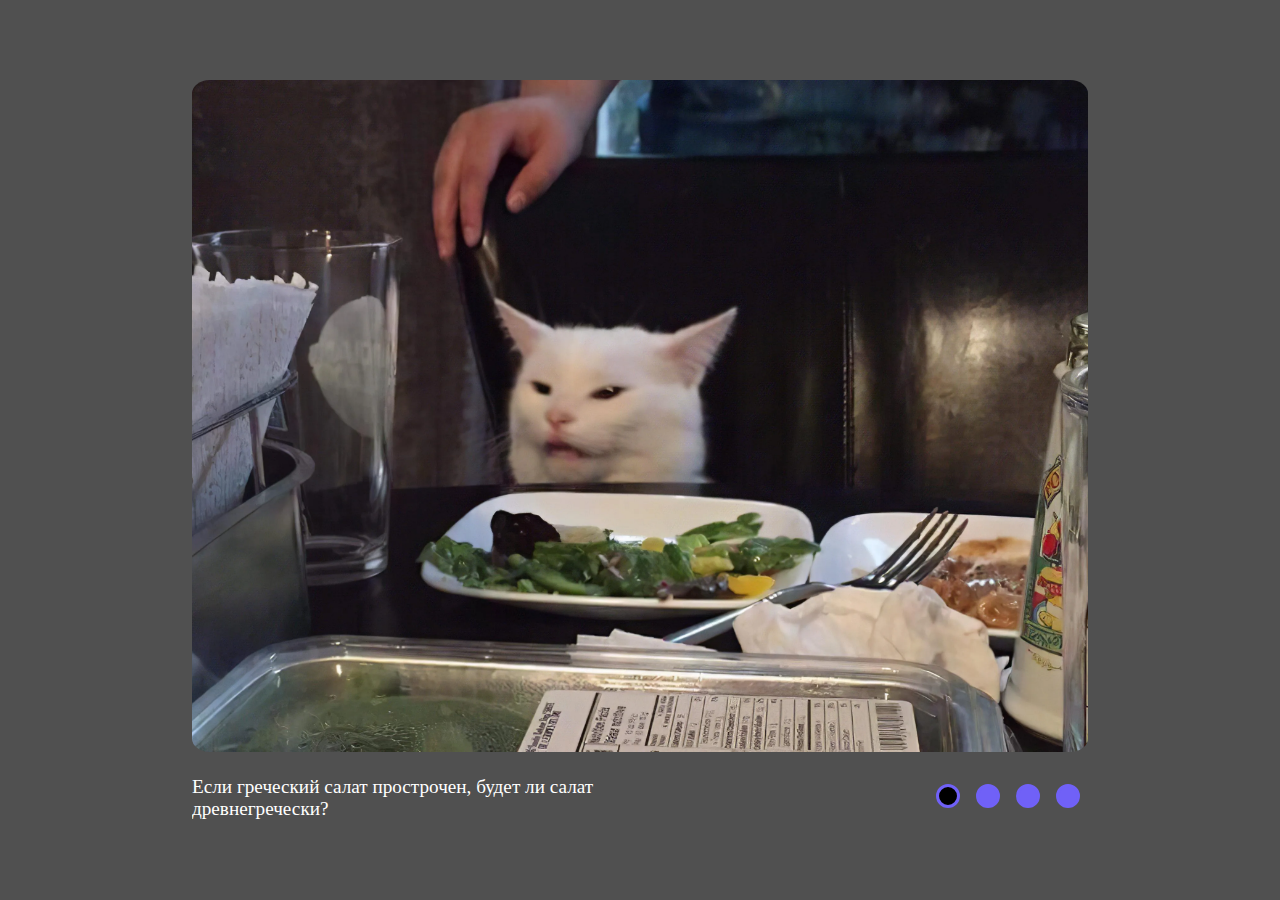
<file: cssMemeSlider/index.html>
<!DOCTYPE html>
<html lang="en">
<head>
    <meta charset="UTF-8">
    <meta name="viewport" content="width=device-width, initial-scale=1.0">
    <title>cssMemeSlider</title>
    <link rel="stylesheet" href="./css/normalize.css">
    <link rel="stylesheet" href="./css/style.css">
</head>
<body>
    <div class="container">
      <div class="content">
        <input type="radio" name="slider" id="button-1" checked>
        <input type="radio" name="slider" id="button-2">
        <input type="radio" name="slider" id="button-3">
        <input type="radio" name="slider" id="button-4">
        <ul class="slider list-reset">
          <li class="slide slide-1"><img src="./img/1614329768_preview_wp5166510.webp" alt="slide-1"></li>
          <li class="slide slide-2"><img src="./img/52113037_38b799511615980c7450d11fda6d990e_800.webp" alt="slide-2"></li>
          <li class="slide slide-3"><img src="./img/6UTFReMtgVqrtonIPYj-tA.webp" alt="slide-3"></li>
          <li class="slide slide-4"><img src="./img/Doge.webp" alt="slide-4"></li>
        </ul>
        <div class="pagination">
          <label class="custom-btn" for="button-1"><span class="indicator"></span></label>
          <label class="custom-btn" for="button-2"><span class="indicator"></span></label>
          <label class="custom-btn" for="button-3"><span class="indicator"></span></label>
          <label class="custom-btn" for="button-4"><span class="indicator"></span></label>
        </div>
        <div class="wrapper-text">
          <ul class="texts-list list-reset">
            <li class="text-item"><p class="descr">Если греческий салат прострочен, будет ли салат древнегречески?</p></li>
            <li class="text-item"><p class="descr">Когда болеешь, и нужно выходить на работу</p></li>
            <li class="text-item"><p class="descr">Батя который пришел на помощь</p></li>
            <li class="text-item"><p class="descr">Это фиаско, Братан!</p></li>
          </ul>
        </div>   
      </div> 
    </div>   
</body>
</html>
</file>
<file: cssMemeSlider/css/style.css>
html {
    box-sizing: border-box;
    scroll-behavior: smooth;
  }

  body {
    background-color: rgb(80, 80, 80);
  }
  
  *,
  *::before,
  *::after {
    box-sizing: inherit;
  }
  
  a {
    color: inherit;
    text-decoration: none;
  }
  
  img {
    max-width: 100%;
    vertical-align: middle;
  }

  .list-reset {
    margin: 0;
    padding: 0;
    list-style: none;
  }

  .container {
    margin: 0 auto;
    height: 100vh;
    align-content: center;
    padding: 0 2em;
    max-width: 60em;
  }

  .content {
    display: flex;
    flex-wrap: wrap;
    justify-content: space-between;
  }

  .slider {
    display: flex;
    border-radius: 2%;
    margin-bottom: 1.5em;
    max-width: 60em;
    overflow: hidden;
    align-self: center;
  }

  .slide {
    min-width: 100%;
    transition: transform 1s ease;
  }

  .slide img {
    width: 100%;
    height: 100%;
    object-fit: cover;
  }

  .pagination {
    display: flex;
    align-items: center;
    order: 2;
  }

  .custom-btn {
    cursor: pointer;
    width: 2.5em;
    height: 2.5em;
    align-content: center;
    text-align: center;
  }

  .texts-list {
    display: flex;
    color: #ffffff;
  }

  .text-item {
    transition: transform 0.5s linear;
  }

  .descr {
    margin: 0;
    font-size: 1.2em;
  }

  input[type=radio] {
    display: none;
  }

  .indicator {
    cursor: pointer;
    display: inline-block;
    width: 1.5em;
    height: 1.5em;
    border-radius: 50%;
    border: 0.2em solid rgb(112, 97, 247);
    background-color: rgb(112, 97, 247);
  }
  
  
  input[id="button-1"]:checked ~ .pagination label[for="button-1"] .indicator {
    background-color: black;
  }

  input[id="button-2"]:checked ~ .pagination label[for="button-2"] .indicator {
    background-color: black;
  }

  input[id="button-3"]:checked ~ .pagination label[for="button-3"] .indicator {
    background-color: black;
  }

  input[id="button-4"]:checked ~ .pagination label[for="button-4"] .indicator {
    background-color: black;
  }


  .custom-btn:hover > .indicator {
    background-color: #ffffff;
    border-color: #ffffff;
  }

  .custom-btn:focus > .indicator {
    background-color: #ffffff;
    border-color: #ffffff;
  }

  .custom-btn:active > .indicator {
    background-color: rgb(206, 206, 206);
    border-color: rgb(206, 206, 206);
  }



  #button-1:checked ~ .slider .slide-1 {
   transform: translateX(0);
 }

  #button-2:checked ~ .slider .slide-2 {
   transform: translateX(-100%);
 }

  #button-3:checked ~ .slider .slide-2 {
   transform: translateX(-100%);
 }

  #button-3:checked ~ .slider .slide-3 {
   transform: translateX(-200%);
 }

  #button-3:checked ~ .slider .slide-2 {
   transform: translateX(-100%);
 }

  #button-4:checked ~ .slider .slide-2 {
   transform: translateX(-100%);
 }

  #button-4:checked ~ .slider .slide-3 {
   transform: translateX(-200%);
 }

  #button-4:checked ~ .slider .slide-4 {
   transform: translateX(-300%);
 }

 .wrapper-text {
  width: 50%;
  overflow: hidden;
 }

 .text-item {
  min-width: 100%;
 }

 .texts-list {
  transition: transform 0.5s linear;
 }

 #button-1:checked ~ .wrapper-text .texts-list {
  transform: translateX(0);
}

 #button-2:checked ~ .wrapper-text .texts-list {
  transform: translateX(-100%);
}

 #button-3:checked ~ .wrapper-text .texts-list {
  transform: translateX(-200%);
}

 #button-4:checked ~ .wrapper-text .texts-list {
  transform: translateX(-300%);
}

@media (max-width: 768px) {

  .content {
    justify-content: center;
  }

  .pagination {
    display: flex;
    column-gap: 0.5em;
    margin-bottom: 1em;
  }

  .wrapper-text {
    width: 100%;
    order: 2;
  }

  .descr {
    font-size: 1em;
  }
}
</file>
